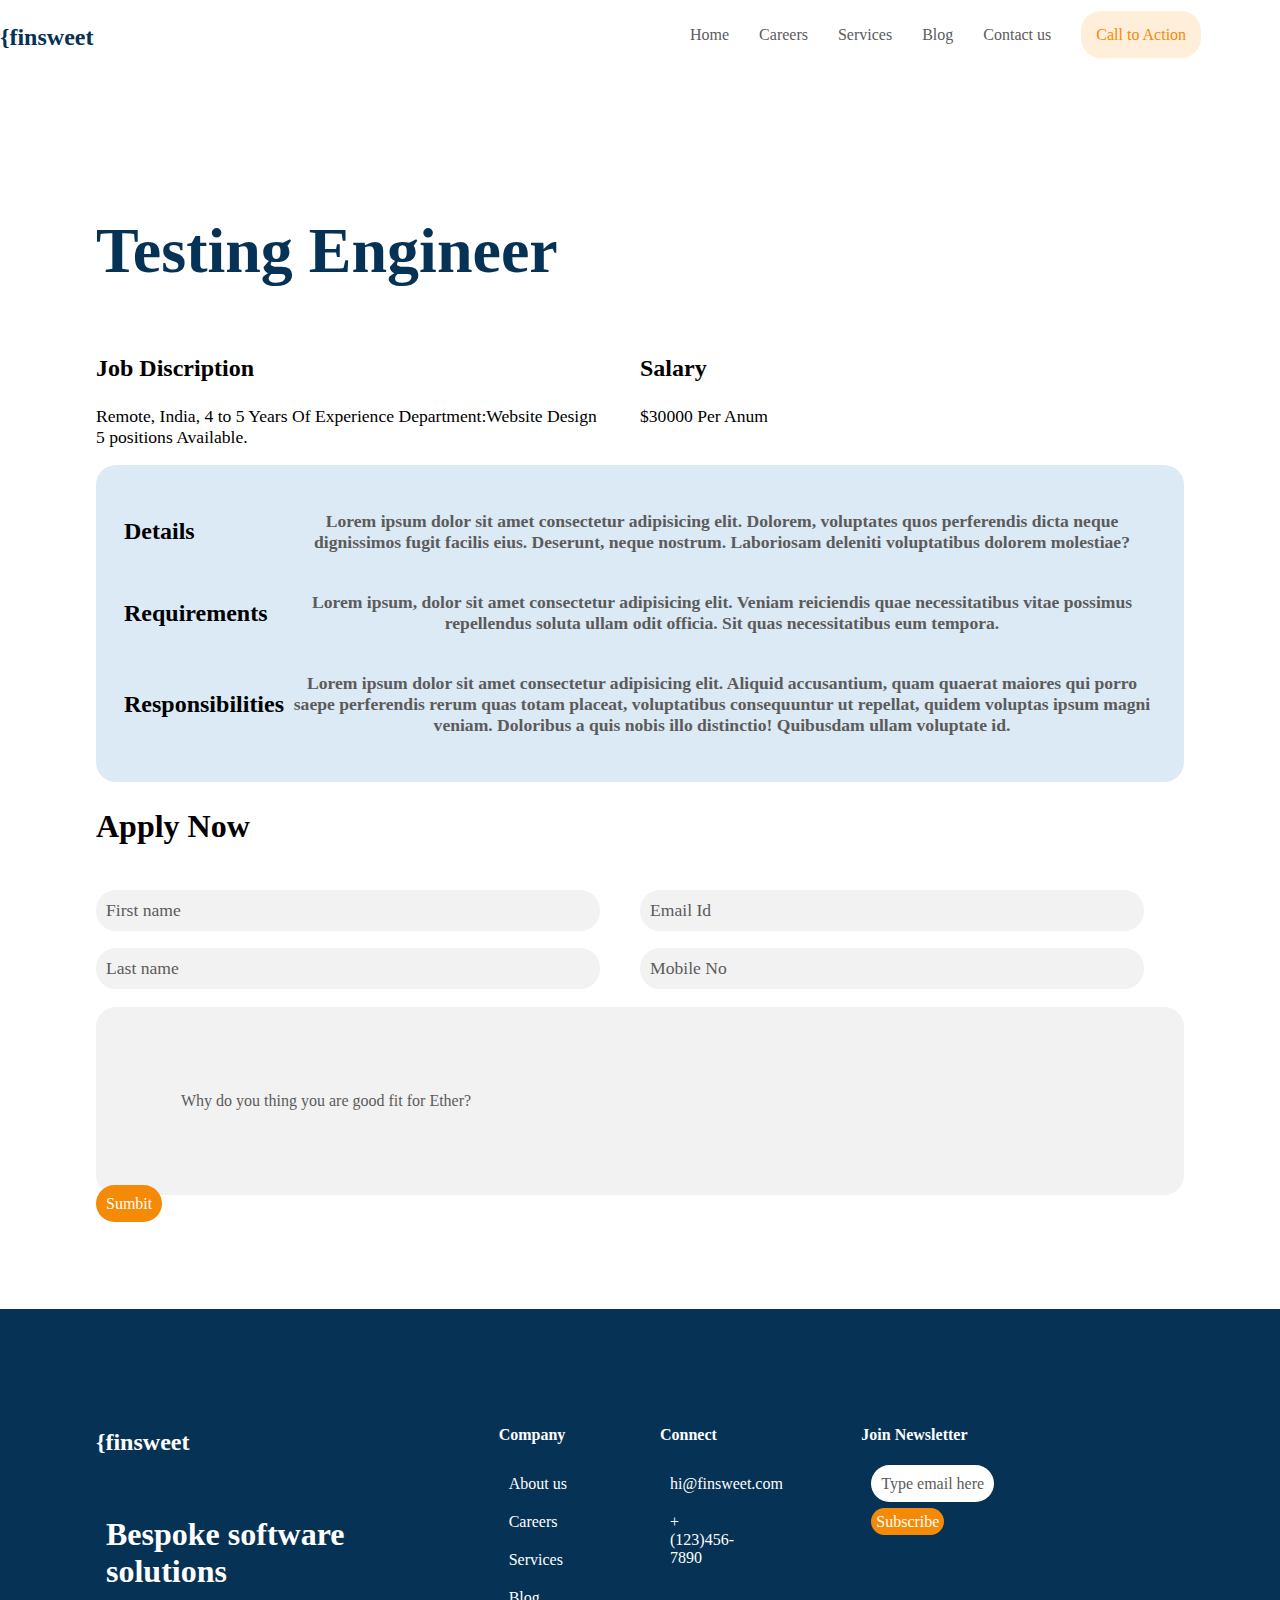
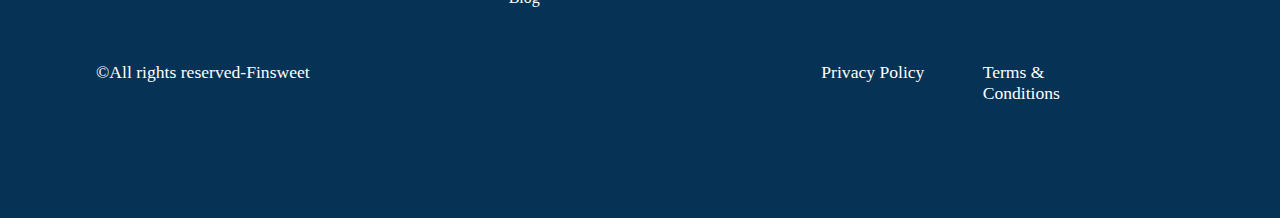
<file: Call to Action.html>
<!DOCTYPE html>
<html lang="en">
<head>
    <meta charset="UTF-8">
    <meta http-equiv="X-UA-Compatible" content="IE=edge">
    <meta name="viewport" content="width=device-width, initial-scale=1.0">
    <title>Call to Action</title>
    <link rel="stylesheet" href="/css/style.css">
</head>
<body>
    <header class="header">
        <div class="container">
            <div class="row">
                <div class="col-2 fins">
                    <div class="fins-title">
                        <h3>{finsweet</h3>
                    </div>
                </div>
                <div class="pages">
                    <div>
                        <ul class="header-li">
                            <li><a href="Home">Home</a></li>
                            <li><a href="Careers">Careers</a></li>
                            <li><a href="Services">Services</a></li>
                            <li><a href="Blog">Blog</a></li>
                            <li><a href="Contact us">Contact us</a></li>
                            <li><a class="cta" href="Call to Action">Call to Action</a></li>
                        </ul>
                    </div>
                </div>
            </div>
        </div>
    </header>
    <section class="testing">
        <div class="container">
            <div class="row">
                <div class="col-2">
                    <div>
                        <h1>Testing Engineer</h1>
                    </div>
                </div>
            </div>
            <div class="row">
                <div class="col-2">
                    <div>
                        <h3>Job Discription</h3>
                        <p>Remote, India, 4 to 5 Years Of Experience Department:Website Design 5 positions Available.</p>
                    </div>
                </div>
                <div class="col-2">
                    <div>
                        <h3>Salary </h3>
                        <p>$30000 Per Anum</p>
                    </div>
                </div>
            </div>
            <div class="testing-table">
                <div class="table lightblue">
                    <table style="width: ;100%">
                        <tr style="height: 30px;" class="table-art">
                            <td class="test-detail"><h3>Details</h3></td>
                            <th><p class="table-text">Lorem ipsum dolor sit amet consectetur adipisicing elit. Dolorem, voluptates quos perferendis dicta neque dignissimos fugit facilis eius. Deserunt, neque nostrum. Laboriosam deleniti voluptatibus dolorem molestiae?</p></th>
                        </tr>
                        <tr class="table-art">
                            <td><h3>Requirements</h3></td>
                            <th><p class="table-text">Lorem ipsum, dolor sit amet consectetur adipisicing elit. Veniam reiciendis quae necessitatibus vitae possimus repellendus soluta ullam odit officia. Sit quas necessitatibus eum tempora.</p></th>
                        </tr>
                        <tr class="table-art">
                            <td><h3>Responsibilities</h3></td>
                            <th><p class="table-text">Lorem ipsum dolor sit amet consectetur adipisicing elit. Aliquid accusantium, quam quaerat maiores qui porro saepe perferendis rerum quas totam placeat, voluptatibus consequuntur ut repellat, quidem voluptas ipsum magni veniam. Doloribus a quis nobis illo distinctio! Quibusdam ullam voluptate id.</p></th>
                        </tr>
                    </table>
                </div>
            </div>
            <div class="row">
                <div class="col-2">
                    <div>
                        <h2>Apply Now</h2>
                    </div>
                </div>
            </div>
            <div class="row">
                <div class="col-2">
                    <div>
                        <a href="#"><p class="apply-now">First name</p></a>
                        <a href="#"><p class="apply-now">Last name</p></a>
                    </div>
                </div>
                <div class="col-2">
                    <div>
                        <a href="#"><p class="apply-now">Email Id</p></a>
                        <a href="#"><p class="apply-now">Mobile No</p></a>
                    </div>
                </div>
            </div>
            <div class="apply-now-art">
                <a href="#">Why do you thing you are good fit for Ether?</a>
            </div>
            <div>
                <a class="subs-art" href="#">Sumbit</a>
            </div>
        </div>
    </section>
    <footer>
        <section class="footer darkblue">
            <div class="container">
                <div class="row">
                    <div class="col-3">
                        <div>
                                <h3>{finsweet</h3>
                                <li><h2>Bespoke software solutions</h2></li>
                                <i class="fa-brands fa-facebook-f"></i>
                                <i class="fa-brands fa-youtube"></i>
                                <i class="fa-brands fa-instagram"></i>
                                <i class="fa-brands fa-twitter"></i>  
                        </div>
                    </div>
                    <div class="col-3">
                        <div>
                            <div class="row">
                                <div class="col-2">
                                    <div>
                                        <ul>
                                            <h4>Company</h4>
                                            <li>About us</li>
                                            <li>Careers</li>
                                            <li>Services</li>
                                            <li>Blog</li>
                                        </ul>
                                    </div>
                                </div>
                                <div class="col-2">
                                    <div>
                                        <ul>
                                            <h4>Connect</h4>
                                            <li>hi@finsweet.com</li>
                                            <li>+(123)456-7890</li>
                                        </ul>
                                    </div>
                                </div>
                            </div>
                        </div>
                    </div>
                    <div class="col-3">
                        <div>
                            <ul>
                                <h4>Join Newsletter</h4>
                                <li><a class="email" href="#">Type email here</a></li>
                                <li><a class="subs" href="#">Subscribe</a></li>
                            </ul>
                        </div>
                    </div>
                </div>
                <div class="row">
                    <div class="col-3">
                        <div>
                            <p> &#169;All rights reserved-Finsweet</p>
                        </div>
                    </div>
                    <div class="col-3">
                        <div></div>
                    </div>
                    <div class="col-3">
                        <div>
                            <div class="row">
                                <div class="col-2">
                                    <div>
                                        <p>Privacy Policy</p>
                                    </div>
                                </div>
                                <div class="col-2">
                                    <div>
                                        <p>Terms & Conditions</p>
                                    </div>
                                </div>
                            </div>
                        </div>
                    </div>
                </div>
            </div>
        </section>
    </footer>
</body>
</html>
</file>
<file: css/style.css>
@font-face {
    font-family: 'poppins' sans-serif;
    src: url('https://fonts.googleapis.com/css?family=Poppins');
}
body{
    margin: 0;
}
a{
    text-decoration: none;
    color: #5b5b5b ;
}
li{
    list-style: none;
    padding: 10px;
}
h1{
    font-size: 4rem;
    color: #063255;
}
h2{
    font-size: 2rem;
}
h3{
    font-size: 1.5rem;
}
p{
    font-size: 1.1rem;
}
section{
    padding: 6rem;
}
.container{
    max-width: 1280px;
    margin: 0 auto;
}
.row{
    display: flex;
    flex-wrap: wrap;
    gap: 40px;
}
.col-2{
    width: calc(100%/2 - 40px);
}
.col-3{
    width: calc(100%/3 - 40px);
}
.lightblue{
    background-color: #dceaf5;
}
.darkblue{
    background-color: #063255;
}
.align-self{
    align-items: center;
}
.cta{
    background-color: #ffeeda;
    color: #F58A07;
    border-radius: 20px;
    padding: 15px;
}

/* .header */
.header-li{
    display: flex;
    justify-content: space-between;
    flex-direction: row;
    gap: 10px;
}
.fins{
    display: flex;
}
.fins-title h3{
    color: #063255;
}
/* hero */
.hero{
    padding: 0;
}
.See-servi{
    background-color: #F58A07;
    color: white;
    padding: 15px;
    border-radius: 20px;
}
.See-All{
    color: #063255;
}
.hero-img img{
    vertical-align: bottom;
}
.hero-logo{
    padding: 10px;
}
.hero-logoo{
    padding: 10px;
    margin: 0px;
}
/* service */
.servi-title h2{
    color: #063255;
}
.servi-img img{
    border-radius: 15px;
    width: 100%;
}
.more{
    color: #F58A07;
}
.more::after{
    content: '\2192';
}
.servi-li{
    display: flex;
    flex-direction: row;
    gap: 20px;
    padding: 20px;
}
/* solution */
.sol-card{
    background-color: white;
    border-radius: 20px;
}
.sol{
    padding: 20px;
}
/* strategy */
.stra-li{
    display: flex;
    flex-direction: row;
}
.stra{
    border-radius: 20px;
}
.stra-text{
    padding: 30px;
    margin: 20px;
}
.stra-img img{
    float: right;
    gap: 0px;
}
/* .experience */
.exp-number{
    color:#F58A07 ;
}
.exp-img img{
    border-radius: 20px;
    width: 100%;
}
/* energy */
.energy{
    padding: 0rem;
}
.energy-img{
    background-image: url(/images/experience-image.png);
    height: 60vh;
    background-size: cover;
    width: 100%;
}
.energy-textcrl{
    background-color: #F58A07;
    color: white;
}
.See-job{
    background-color: white;
    color: #F58A07;
    border-radius: 20px;
    padding: 10px;
}

/* finsweet */
.fins-img img{
    width: 100%;
}
.ceo img{
    border-radius: 50px;
}
/* blog */
.blog-article{
    background-color: white;
    border-radius: 20px;
    align-items: center;
}
.blog-article img{
    width: 100%;
    border-top-left-radius: 20px;
    border-top-right-radius: 20px;
}
.blog-text{
    padding: 5px;
}
.blog-aa{
    padding: 20px;
}
/* .footer */
.footer{
    color: white;
}
.email{
    background-color: white;
    border-radius: 20px;
    padding: 10px;

}
.subs{
    background-color: #F58A07;
    color: white;
    padding: 5px;
    border-radius: 20px;
}
.fa-brands{
    padding: 10px;
}


/* .HOME */
/* serve */
.serve-img img{
    border-radius: 20px;
}
/* .business */
.bsns-img img{
    border-radius: 20px;
}
/* Blog */
.blog-art{
    background-color: #dceaf5;
    border-radius: 20px;
}
.blog-art img{
    width: 100%;
    border-top-left-radius: 20px;
    border-top-right-radius: 20px;
}
.blog-six{
    padding: 20px;
}
.allposts{
    padding:1rem 0rem;
}
.andrew{
    display: flex;
    flex-direction: row;
}
.andrew img{
    border-radius: 50px;
}
.blog-our img{
    border-radius: 20px;
    width: 100%;
}
/* .Post */
.posts{
    padding: 2rem;
}
/* .Contact Us */
.cont-us img{
    border-radius: 20px;
   width: 100%;
}
.figma-text{
    text-align: center;
}
.figma-li{
    display: flex;
    flex-direction: row;
}
.figma-article{
    text-align: center;
    justify-content: flex-end;
    padding: 20px;
}
/* Call to Action */
table, th, td{
    border: 1px 
}
.table{
    border-radius: 20px;
    padding: 25px;
}
.table-art{
    margin:20px ;
    padding: 10px;
}
.table-text{
    color: #5b5b5b;
}
/* .Tesing */
.Apply-now .apply-now{
    justify-content: flex-start;
}
.apply-now{
    background-color:#f2f2f2 ;
    border-radius: 20px;
    padding: 10px;
}
.apply-now-art{
    background-color: #f2f2f2;
    border-radius: 20px;
    padding: 85px;
    justify-content: flex-start;
}
.subs-art{
    background-color: #F58A07;
    color: white;
    border-radius: 20px;
    padding: 10px;
}
/* .finsweet */
.fins-photo img{
    width: 100%;
    border-radius: 20px;
}
/* .careers */
.open-see{
    padding: 20px;
    margin: 10px;
}
.apply{
    color: #F58A07;
}
.pos-art{
    padding: 15px;
}
.pos-artile{
    background-color: #F58A07;
    color: white;
    padding: 13px;
    border-radius: 20px;
}
.ab-img img{
    border-radius: 20px;
}
.ab-pos h2{
    font-size: 3rem;
    color: #063255;
}
.ab-art{
    color: #063255;
}
</file>
